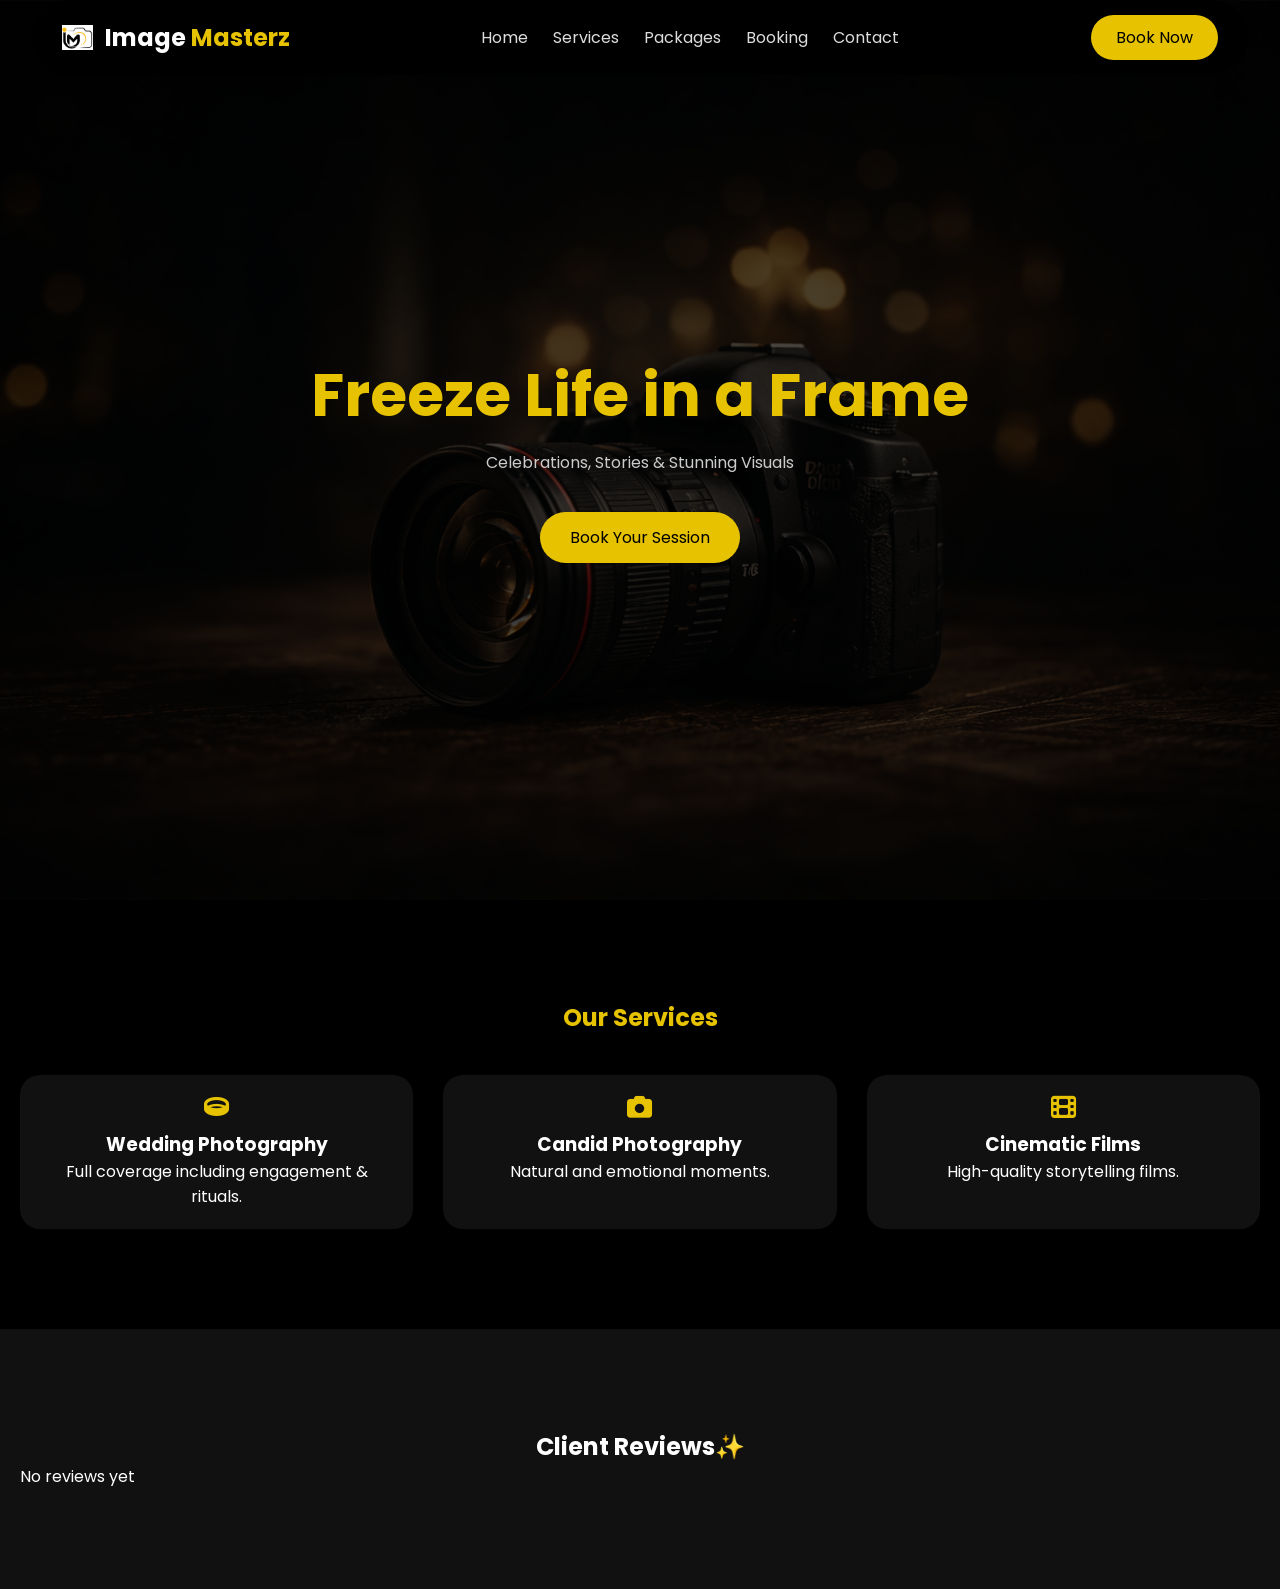
<file: index.html>
<!DOCTYPE html>
<html lang="en">
<head>
<meta charset="UTF-8">
<title>Image Masterz | Premium Photography</title>
<meta name="viewport" content="width=device-width, initial-scale=1.0">

<link href="https://fonts.googleapis.com/css2?family=Poppins:wght@300;400;600;700&display=swap" rel="stylesheet">
<link rel="stylesheet" href="https://cdnjs.cloudflare.com/ajax/libs/font-awesome/6.5.0/css/all.min.css"/>

<style>
* {margin:0; padding:0; box-sizing:border-box; font-family:"Poppins",sans-serif;}
body {background:#000; color:#fff; overflow-x:hidden;}
a {text-decoration:none;}

/* NAVBAR */
.navbar {
  position: fixed;
  top:0; left:50%;
  transform:translateX(-50%);
  width:95%;
  padding:15px 30px;
  background: rgba(0,0,0,0.85);
  border-radius:50px;
  display:flex;
  justify-content:space-between;
  align-items:center;
  z-index:1000;
  flex-wrap: wrap;
}

.logo {display:flex; align-items:center; gap:12px;}
.logo img {max-height:25px;}
.logo span {color:#E6C200;}

.nav-menu {display:flex; gap:25px;}
.nav-menu a {color:#ddd;}
.nav-menu a:hover {color:#E6C200;}

.nav-btn {
  padding:10px 25px;
  border-radius:30px;
  background:#E6C200;
  color:#000;
}

/* HERO */
.hero {
  min-height:100vh;
  display:flex;
  align-items:center;
  justify-content:center;
  background:url("camera.png") center/cover no-repeat;
  position:relative;
}
.hero::before {
  content:"";
  position:absolute;
  inset:0;
  background:rgba(0,0,0,0.7);
}
.hero-text {position:relative; text-align:center;}
.hero-text h1 {font-size:60px; color:#E6C200;}
.hero-text p {margin-top:10px; color:#ccc;}
.hero-text .btn {
  margin-top:20px;
  padding:14px 30px;
  border-radius:30px;
  background:#E6C200;
  color:black;
}

/* SECTION */
.section {padding:100px 20px;}
.section h2 {color:#E6C200; text-align:center; margin-bottom:40px;}

.grid {
  display:grid;
  grid-template-columns:repeat(auto-fit,minmax(250px,1fr));
  gap:30px;
}

.card {
  background:#111;
  padding:20px;
  border-radius:20px;
  text-align:center;
}

.card i {color:#E6C200; font-size:25px; margin-bottom:10px;}

/* REVIEWS */
.review-section {padding:100px 20px; background:#111; text-align:center;}
.review-cards {display:flex; gap:25px; overflow-x:auto;}
.review-card {
  min-width:280px;
  background:#222;
  padding:20px;
  border-radius:20px;
}
.stars {color:#E6C200;}

/* 🔥 MOBILE FIX ONLY */
@media (max-width:768px) {

  .hero-text h1 { font-size:30px; }
  .hero-text p { font-size:14px; }

  /* FIX NAVBAR */
  .navbar {
    flex-direction: row;
    padding:10px 15px;
  }

  .nav-menu {
    overflow-x: auto;
    white-space: nowrap;
    flex-wrap: nowrap;
    gap:15px;
    width:100%;
  }

  .nav-menu a {
    display:inline-block;
    font-size:14px;
  }

  .nav-btn {
    display:none;
  }

  /* REVIEW FIX */
  .review-cards {
    gap:15px;
    scroll-snap-type: x mandatory;
  }

  .review-card {
    min-width:250px;
    scroll-snap-align:start;
  }
}
</style>
</head>

<body>

<header class="navbar">
  <div class="logo">
    <img src="logo.jpeg">
    <h2>Image <span>Masterz</span></h2>
  </div>

  <nav class="nav-menu">
    <a href="#">Home</a>
    <a href="Services.html">Services</a>
    <a href="packages.html">Packages</a>
    <a href="booking.html">Booking</a>
    <a href="contact.html">Contact</a>
  </nav>

  <a href="booking.html" class="nav-btn">Book Now</a>
</header>

<section class="hero">
  <div class="hero-text">
    <h1>Freeze Life in a Frame</h1>
    <p>Celebrations, Stories & Stunning Visuals</p> <br> <br>
    <a href="booking.html" class="btn">Book Your Session</a>
  </div>
</section>

<section class="section">
<h2>Our Services</h2>

<div class="grid">
  <div class="card">
    <i class="fa-solid fa-ring"></i>
    <h3>Wedding Photography</h3>
    <p>Full coverage including engagement & rituals.</p>
  </div>

  <div class="card">
    <i class="fa-solid fa-camera"></i>
    <h3>Candid Photography</h3>
    <p>Natural and emotional moments.</p>
  </div>

  <div class="card">
    <i class="fa-solid fa-film"></i>
    <h3>Cinematic Films</h3>
    <p>High-quality storytelling films.</p>
  </div>
</div>
</section>

<section class="review-section">
<h2>Client Reviews✨</h2>
<div class="review-cards" id="review-list"></div>
</section>

<script>
function loadReviews() {
  let container = document.getElementById("review-list");
  let reviews = JSON.parse(localStorage.getItem("reviews") || "[]");

  if(reviews.length===0){
    container.innerHTML="<p>No reviews yet</p>";
    return;
  }

  reviews.forEach(r=>{
    let stars="⭐".repeat(r.stars);
    container.innerHTML+=`
      <div class="review-card">
        <h4>${r.name}</h4>
        <div class="stars">${stars}</div>
        <p>${r.text}</p>
      </div>
    `;
  });
}
loadReviews();
</script>

</body>
</html>
</file>
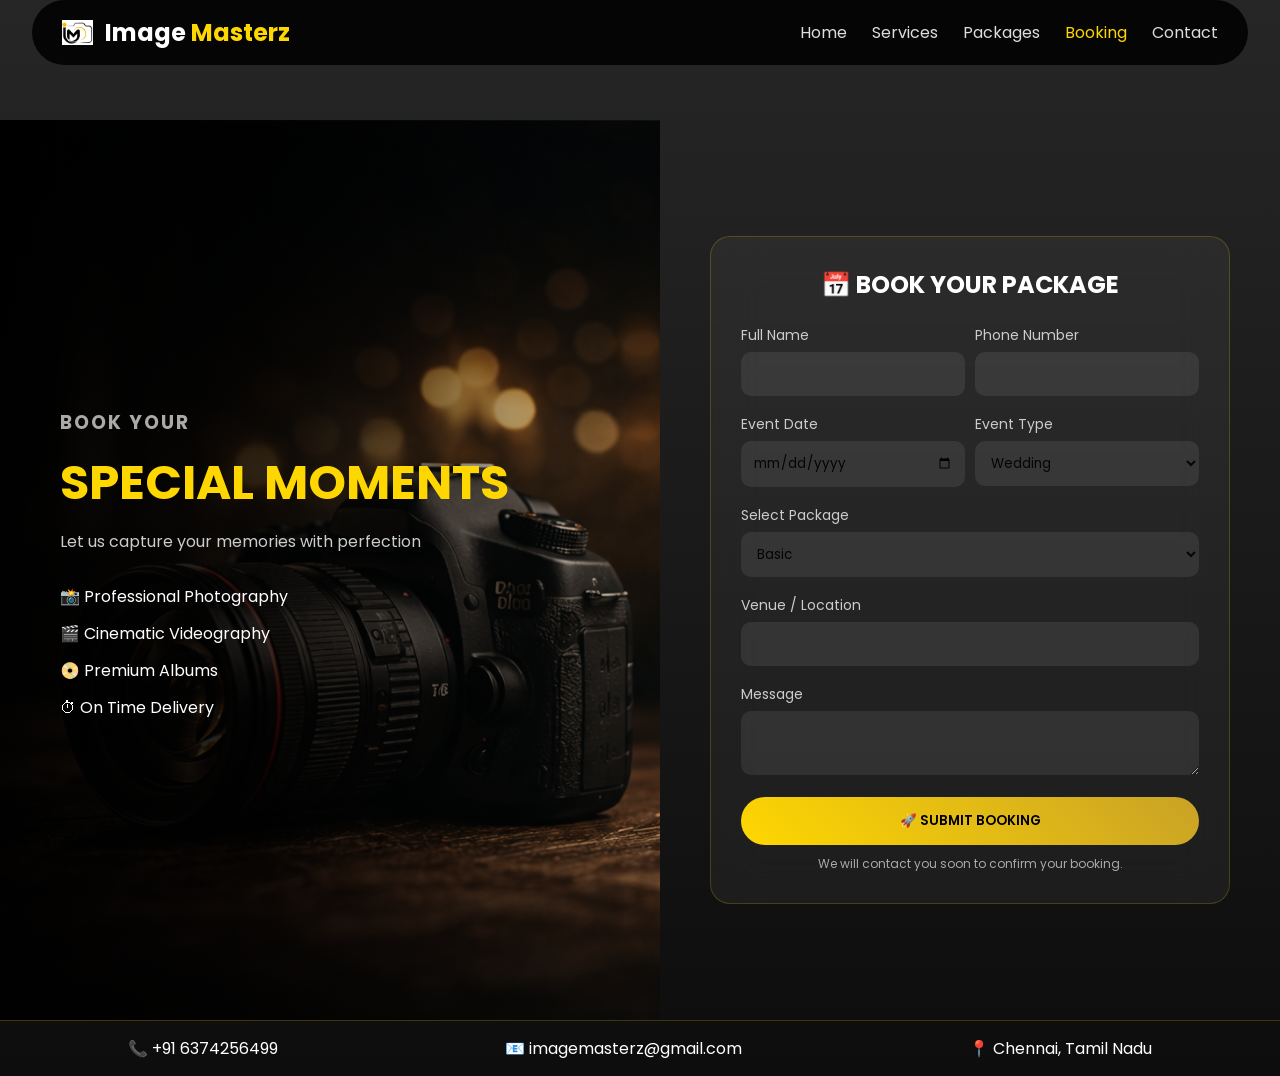
<file: booking.html>
<!doctype html>
<html lang="en">
<head>
<meta charset="UTF-8">
<title>Image Masterz | Booking</title>
<meta name="viewport" content="width=device-width, initial-scale=1.0">

<link href="https://fonts.googleapis.com/css2?family=Poppins:wght@300;400;600;700&display=swap" rel="stylesheet">

<style>
*{margin:0;padding:0;box-sizing:border-box;font-family:'Poppins',sans-serif;}

body{
  padding-top:120px;
 background:linear-gradient(rgba(0,0,0,0.85),rgba(0,0,0,0.95));
  color:#fff;
}

/* NAVBAR */
.navbar{
  position:fixed;
  top:0;
  left:50%;
  transform:translateX(-50%);
  width:95%;
  padding:15px 30px;
  border-radius:50px;
  background:rgba(0,0,0,0.85);
  display:flex;
  justify-content:space-between;
  align-items:center;
  z-index:1000;
  flex-wrap:wrap;
}

.logo{
  display:flex;
  align-items:center;
  gap:12px;
}
.logo img{
  max-height:25px;
}

.nav-center{
  display:flex;
  gap:25px;
}

.nav-center a{
  color:#ddd;
  text-decoration:none;
}

.nav-center a.active,
.nav-center a:hover{
  color:#ffd700;
}

/* MAIN */
.main{
  display:flex;
  min-height:100vh;
}

/* LEFT SIDE */
.left{
  flex:1;
  position:relative;
  display:flex;
  align-items:center;
  padding:60px;

  background:url("camera.png") center/cover no-repeat;
}

/* OVERLAY */
.left::before{
  content:"";
  position:absolute;
  inset:0;
  background: linear-gradient(
    to right,
    rgba(0,0,0,0.95) 0%,
    rgba(0,0,0,0.8) 40%,
    rgba(0,0,0,0.4) 70%,
    transparent 100%
  );
}

.left-content{
  position:relative;
  z-index:2;
  max-width:500px;
}

.left h3{
  color:#aaa;
  letter-spacing:2px;
}

.left h1{
  font-size:48px;
  color:#ffd700;
  margin:10px 0;
}

.left p{
  color:#ccc;
  margin-bottom:30px;
}

.features div{
  margin:12px 0;
}

/* RIGHT */
.right{
  flex:1;
  display:flex;
  justify-content:center;
  align-items:center;
  padding:40px;
}

.form-container{
  width:100%;
  max-width:520px;
  padding:30px;
  border-radius:20px;
  background:rgba(255,255,255,0.05);
  backdrop-filter:blur(25px);
  border:1px solid rgba(255,215,0,0.2);
}

.form-container h2{
  text-align:center;
  margin-bottom:20px;
}

/* FORM */
.input-row{
  display:flex;
  gap:10px;
}

.input-group{
  margin-bottom:15px;
  flex:1;
}

.input-group label{
  font-size:14px;
  color:#ccc;
}

.input-group input,
.input-group select,
.input-group textarea{
  width:100%;
  margin-top:5px;
  padding:12px;
  border-radius:10px;
  border:none;
  background:rgba(255,255,255,0.08);
  color:rgb(5, 5, 5);
}

button{
  width:100%;
  padding:14px;
  border-radius:25px;
  border:none;
  background:linear-gradient(45deg,#ffd700,#c9a227);
  color:black;
  font-weight:600;
  cursor:pointer;
}

.note{
  text-align:center;
  font-size:12px;
  color:#aaa;
  margin-top:10px;
}

/* FOOTER */
.footer{
  display:flex;
  justify-content:space-around;
  padding:15px;
  border-top:1px solid rgba(255,215,0,0.2);
  flex-wrap:wrap;
}

/* 🔥 TABLET */
@media (max-width:1024px){
  .main{
    flex-direction:column;
  }
}

/* 🔥 MOBILE */
@media (max-width:768px){

  .navbar{
    padding:10px 15px;
    flex-direction:row;
  }

  .nav-center{
    overflow-x:auto;
    white-space:nowrap;
    flex-wrap:nowrap;
    gap:15px;
    width:100%;
    margin-top:10px;
  }

  .nav-center a{
    display:inline-block;
    font-size:14px;
  }

  .main{
    flex-direction:column;
  }

  .left{
    height:300px;
    padding:20px;
    background-position:center;
  }

  .left h1{
    font-size:28px;
  }

  .input-row{
    flex-direction:column;
  }

  .right{
    padding:20px;
  }
}
</style>
</head>

<body>

<header class="navbar">
  <div class="logo">
    <img src="logo.jpeg">
    <h2>Image <span style="color:#ffd700;">Masterz</span></h2>
  </div>

  <div class="nav-center">
    <a href="index.html">Home</a>
    <a href="Services.html">Services</a>
    <a href="packages.html">Packages</a>
    <a class="active">Booking</a>
    <a href="contact.html">Contact</a>
  </div>
</header>

<div class="main">

  <!-- LEFT -->
  <div class="left">
    <div class="left-content">
      <h3>BOOK YOUR</h3>
      <h1>SPECIAL MOMENTS</h1>
      <p>Let us capture your memories with perfection</p>

      <div class="features">
        <div>📸 Professional Photography</div>
        <div>🎬 Cinematic Videography</div>
        <div>📀 Premium Albums</div>
        <div>⏱ On Time Delivery</div>
      </div>
    </div>
  </div>

  <!-- RIGHT -->
  <div class="right">
    <div class="form-container">
      <h2>📅 BOOK YOUR PACKAGE</h2>

      <!-- ✅ CHANGED ONLY THIS -->
      <form onsubmit="sendWhatsApp(); return false;">

        <div class="input-row">
          <div class="input-group">
            <label>Full Name</label>
            <input type="text" name="Name" required>
          </div>

          <div class="input-group">
            <label>Phone Number</label>
            <input type="text" name="Phone" required>
          </div>
        </div>

        <div class="input-row">
          <div class="input-group">
            <label>Event Date</label>
            <input type="date" name="Date" required>
          </div>

          <div class="input-group">
            <label>Event Type</label>
            <select name="Event">
              <option>Wedding</option>
              <option>Birthday</option>
              <option>Corporate</option>
            </select>
          </div>
        </div>

        <div class="input-group">
          <label>Select Package</label>
          <select name="Package">
            <option>Basic</option>
            <option>Standard</option>
            <option>Premium</option>
            <option>Elite</option>
          </select>
        </div>

        <div class="input-group">
          <label>Venue / Location</label>
          <input type="text" name="Location">
        </div>

        <div class="input-group">
          <label>Message</label>
          <textarea name="Message"></textarea>
        </div>

        <button type="submit">🚀 SUBMIT BOOKING</button>
        <p class="note">We will contact you soon to confirm your booking.</p>

      </form>
    </div>
  </div>

</div>

<div class="footer">
  <div>📞 +91 6374256499</div>
  <div>📧 imagemasterz@gmail.com</div>
  <div>📍 Chennai, Tamil Nadu</div>
</div>

<!-- ✅ WHATSAPP SCRIPT -->
<script>
function sendWhatsApp() {
  let name = document.querySelector('input[name="Name"]').value;
  let phone = document.querySelector('input[name="Phone"]').value;
  let date = document.querySelector('input[name="Date"]').value;
  let event = document.querySelector('select[name="Event"]').value;
  let pack = document.querySelector('select[name="Package"]').value;
  let location = document.querySelector('input[name="Location"]').value;
  let message = document.querySelector('textarea[name="Message"]').value;

  let text = 
`📸 New Booking Request
👤 Name: ${name}
📞 Phone: ${phone}
📅 Date: ${date}
🎉 Event: ${event}
📦 Package: ${pack}
📍 Location: ${location}
📝 Message: ${message}`;

  let url = "https://wa.me/916374256499?text=" + encodeURIComponent(text);

  window.open(url, "_blank");
}
</script>

</body>
</html>
</file>
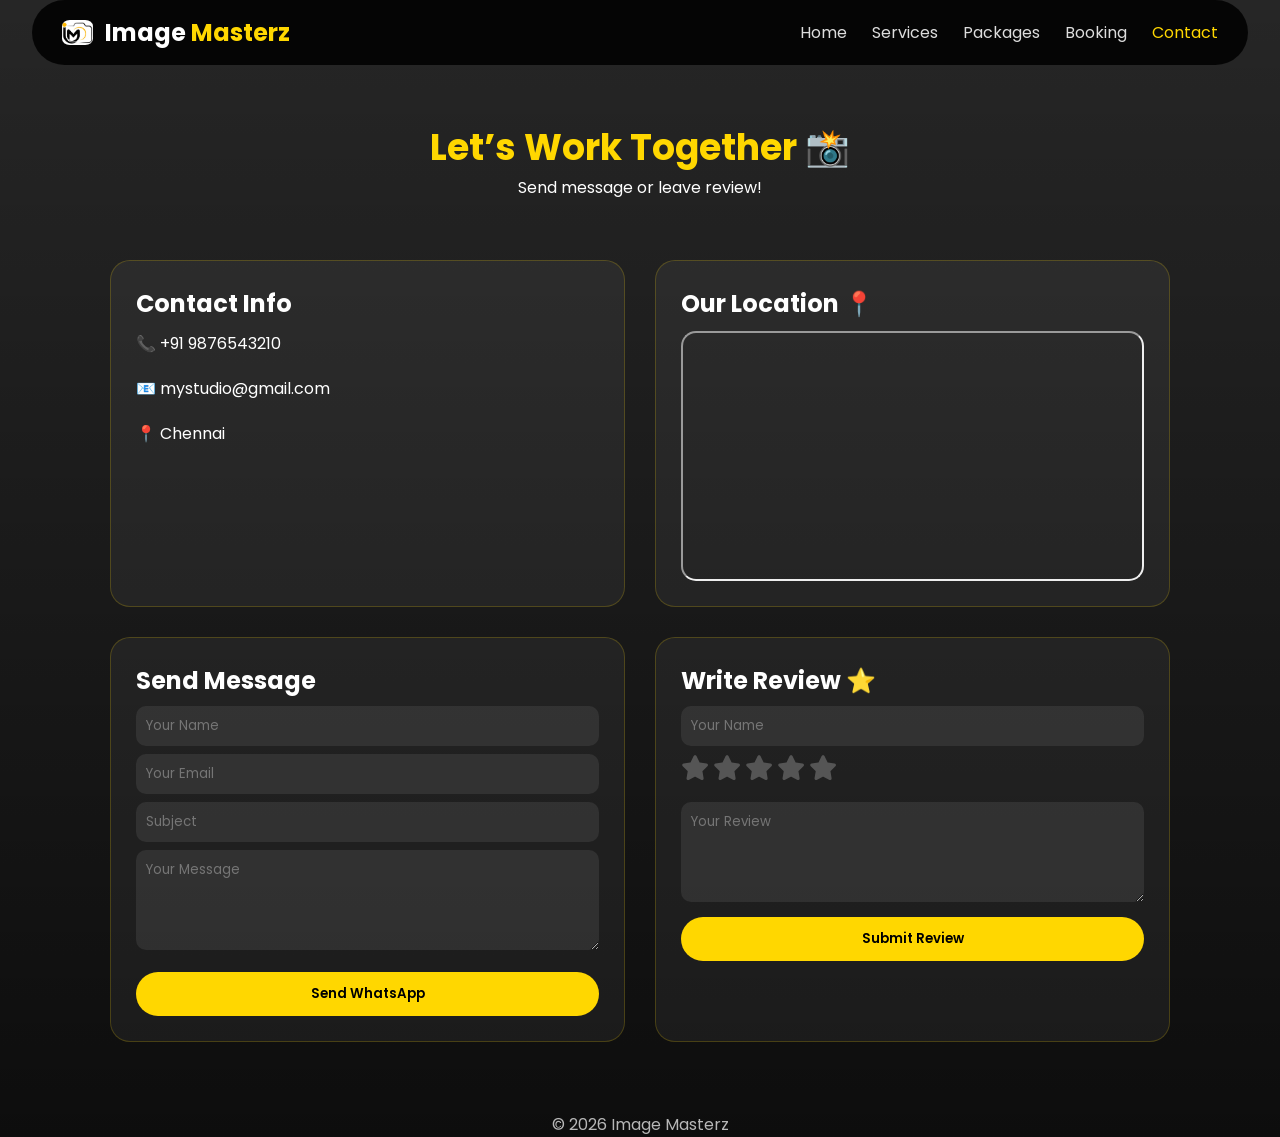
<file: contact.html>
<!doctype html>
<html lang="en">
<head>
<meta charset="UTF-8" />
<title>Contact | Image Masterz</title>
<meta name="viewport" content="width=device-width, initial-scale=1.0" />

<link href="https://fonts.googleapis.com/css2?family=Poppins:wght@300;400;600;700&display=swap" rel="stylesheet" />
<link rel="stylesheet" href="https://cdnjs.cloudflare.com/ajax/libs/font-awesome/6.5.0/css/all.min.css" />

<style>
* {
  margin:0;
  padding:0;
  box-sizing:border-box;
  font-family:'Poppins',sans-serif;
}

body{
  padding-top:120px;
  background:linear-gradient(rgba(0,0,0,0.85), rgba(0,0,0,0.95));
  background-size:cover;
  background-position:center;
  color:white;
}

/* NAVBAR (COMMON) */
.navbar{
  position:fixed;
  top:0;
  left:50%;
  transform:translateX(-50%);
  width:95%;
  padding:15px 30px;
  background:rgba(0,0,0,0.85);
  border-radius:50px;
  display:flex;
  justify-content:space-between;
  align-items:center;
  z-index:1000;
  flex-wrap:wrap;
}

.logo{
  display:flex;
  align-items:center;
  gap:12px;
}

.logo img{
  max-height:25px;
  border-radius:25%;
}

.nav-center{
  display:flex;
  gap:25px;
}

.nav-center a{
  text-decoration:none;
  color:#ddd;
}

.nav-center a.active,
.nav-center a:hover{
  color:gold;
}

/* HERO */
.hero{
  text-align:center;
  margin-bottom:40px;
}

.hero h1{
  font-size:36px;
  color:gold;
}

/* GRID (DESKTOP PERFECT ALIGN) */
.grid{
  display:grid;
  grid-template-columns:repeat(2, 1fr);
  gap:30px;
  max-width:1100px;
  margin:auto;
  padding:20px;
}

.box{
  padding:25px;
  border-radius:20px;
  background:rgba(255,255,255,0.05);
  border:1px solid rgba(255,215,0,0.2);
  display:flex;
  flex-direction:column;
  justify-content:flex-start;
}

/* CONTACT TEXT */
.contact-item{
  margin:10px 0;
}

/* INPUT */
.box input,
.box textarea{
  width:100%;
  margin-top:8px;
  padding:10px;
  border-radius:10px;
  border:none;
  background:rgba(255,255,255,0.08);
  color:white;
}

.box textarea{
  min-height:100px;
}

/* BUTTON */
.box button{
  width:100%;
  padding:12px;
  margin-top:15px;
  border:none;
  border-radius:25px;
  background:gold;
  color:black;
  font-weight:600;
  cursor:pointer;
}

/* RATING */
.rating{
  margin:10px 0;
}

.rating i{
  font-size:25px;
  color:#555;
  cursor:pointer;
}

.rating i.active{
  color:gold;
}

/* MAP */
iframe{
  border-radius:15px;
  margin-top:10px;
  width:100%;
  height:250px;
}

/* FOOTER */
.footer{
  text-align:center;
  margin-top:50px;
  opacity:0.7;
}

/* 🔥 TABLET */
@media (max-width:1024px){
  .grid{
    grid-template-columns:1fr;
    max-width:700px;
  }
}

/* 🔥 MOBILE (MATCH INDEX) */
@media (max-width:768px){

  .navbar{
    padding:10px 15px;
    flex-direction:row;
  }

  .nav-center{
    overflow-x:auto;
    white-space:nowrap;
    flex-wrap:nowrap;
    gap:15px;
    width:100%;
    margin-top:10px;
  }

  .nav-center a{
    display:inline-block;
    font-size:14px;
  }

  .hero h1{
    font-size:28px;
  }

  .grid{
    display:flex;
    flex-direction:column;
    gap:20px;
    padding:15px;
  }
}
</style>
</head>

<body>

<header class="navbar">
  <div class="logo">
    <img src="logo.jpeg" />
    <h2>Image <span style="color:gold;">Masterz</span></h2>
  </div>

  <div class="nav-center">
    <a href="index.html">Home</a>
    <a href="services.html">Services</a>
    <a href="packages.html">Packages</a>
    <a href="booking.html">Booking</a>
    <a href="#" class="active">Contact</a>
  </div>
</header>

<div class="hero">
  <h1>Let’s Work Together 📸</h1>
  <p>Send message or leave review!</p>
</div>

<div class="grid">

<!-- Contact -->
<div class="box">
  <h2>Contact Info</h2>
  <div class="contact-item">📞 +91 9876543210</div>
  <div class="contact-item">📧 mystudio@gmail.com</div>
  <div class="contact-item">📍 Chennai</div>
</div>

<!-- Map -->
<div class="box">
  <h2>Our Location 📍</h2>
  <iframe src="https://www.google.com/maps?q=Chennai&output=embed"></iframe>
</div>

<!-- WhatsApp -->
<div class="box">
  <h2>Send Message</h2>
  <form onsubmit="sendWhatsApp(); return false;">
    <input type="text" id="name" placeholder="Your Name" required />
    <input type="email" id="email" placeholder="Your Email" required />
    <input type="text" id="subject" placeholder="Subject" required />
    <textarea id="message" placeholder="Your Message"></textarea>
    <button type="submit">Send WhatsApp</button>
  </form>
</div>

<!-- Review -->
<div class="box">
  <h2>Write Review ⭐</h2>

  <input type="text" id="rname" placeholder="Your Name" />

  <div class="rating" id="rating">
    <i onclick="rate(1)" class="fa-solid fa-star"></i>
    <i onclick="rate(2)" class="fa-solid fa-star"></i>
    <i onclick="rate(3)" class="fa-solid fa-star"></i>
    <i onclick="rate(4)" class="fa-solid fa-star"></i>
    <i onclick="rate(5)" class="fa-solid fa-star"></i>
  </div>

  <textarea id="rtext" placeholder="Your Review"></textarea>

  <button onclick="saveReview()">Submit Review</button>
</div>

</div>

<footer class="footer">© 2026 Image Masterz</footer>

<script>
function sendWhatsApp() {
  let name = document.getElementById("name").value;
  let email = document.getElementById("email").value;
  let subject = document.getElementById("subject").value;
  let message = document.getElementById("message").value;

  let text = `Name: ${name}\nEmail: ${email}\nSubject: ${subject}\nMessage: ${message}`;
  let url = "https://wa.me/919876543210?text=" + encodeURIComponent(text);

  window.open(url, "_blank");
}

let ratingValue = 0;

function rate(v) {
  ratingValue = v;
  let stars = document.querySelectorAll("#rating i");
  stars.forEach((s, i) => s.classList.toggle("active", i < v));
}

function saveReview() {
  let name = document.getElementById("rname").value;
  let text = document.getElementById("rtext").value;

  if (ratingValue === 0) {
    alert("Select star rating!");
    return;
  }

  if (!name || !text) {
    alert("Fill all fields!");
    return;
  }

  let reviews = JSON.parse(localStorage.getItem("reviews") || "[]");
  reviews.push({ name, text, stars: ratingValue });
  localStorage.setItem("reviews", JSON.stringify(reviews));

  let form = document.createElement("form");
  form.action = "https://formsubmit.co/haribca40@gmail.com";
  form.method = "POST";

  form.innerHTML = `
    <input type="hidden" name="_subject" value="New Review">
    <input type="hidden" name="_template" value="table">
    <input type="hidden" name="_captcha" value="false">
    <input type="hidden" name="_next" value="index.html">

    <input type="text" name="Name" value="${name}">
    <input type="text" name="Rating" value="${ratingValue}/5">
    <input type="text" name="Review" value="${text}">
  `;

  document.body.appendChild(form);

  alert("Review submitted successfully!");
  form.submit();
}
</script>

</body>
</html>
</file>
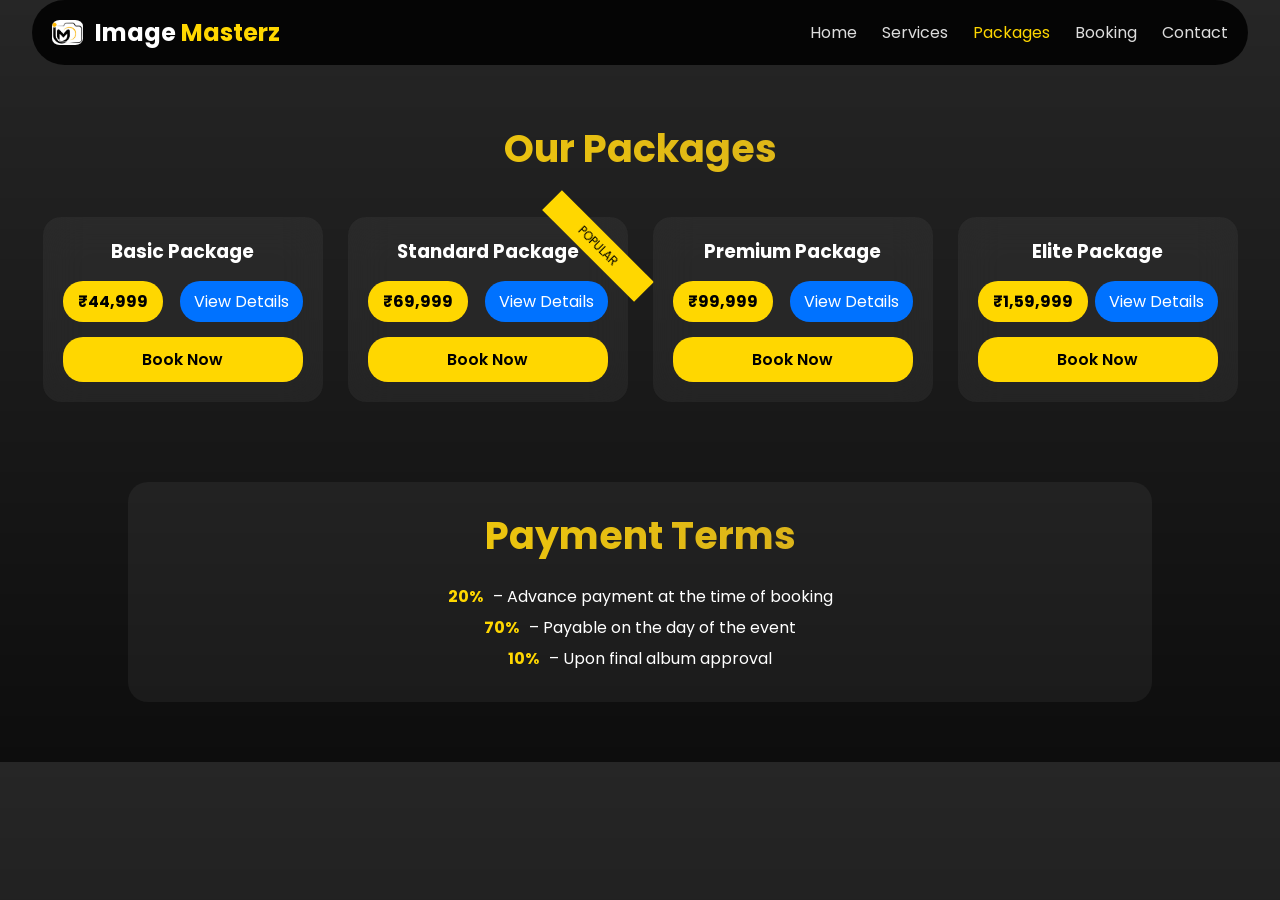
<file: packages.html>
<!doctype html>
<html lang="en">
<head>
<meta charset="UTF-8">
<meta name="viewport" content="width=device-width, initial-scale=1.0">
<title>Packages</title>

<link href="https://fonts.googleapis.com/css2?family=Poppins:wght@300;400;600;700&display=swap" rel="stylesheet">

<style>
*{
  margin:0;
  padding:0;
  box-sizing:border-box;
  font-family:'Poppins',sans-serif;
}

body{
  padding-top:120px;
  background:linear-gradient(rgba(0,0,0,0.85),rgba(0,0,0,0.95));
  background-size:cover;
  color:#fff;
}

/* NAVBAR */
.navbar{
  position:fixed;
  top:0;
  left:50%;
  transform:translateX(-50%);
  width:95%;
  padding:15px 20px;
  border-radius:50px;
  background:rgba(0,0,0,0.85);
  display:flex;
  justify-content:space-between;
  align-items:center;
  z-index:1000;
  flex-wrap:wrap;
}

.logo{
  display:flex;
  align-items:center;
  gap:12px;
}

.logo img{
  width:auto;
  max-height:25px;
  border-radius:25%;
}

.logo span{
  color:#ffd700;
}

/* NAV LINKS */
.nav-center{
  display:flex;
  gap:25px;
}

.nav-center a{
  color:#ddd;
  text-decoration:none;
}

.nav-center a.active,
.nav-center a:hover{
  color:#ffd700;
}

/* TITLE */
.main{
  text-align:center;
}

.main h2{
  font-size:38px;
  margin-bottom:20px;
  background:linear-gradient(90deg,#ffd700,#c9a227);
  -webkit-background-clip:text;
  -webkit-text-fill-color:transparent;
}

/* CARDS */
.packages{
  display:flex;
  flex-wrap:wrap;
  justify-content:center;
  gap:25px;
  padding:20px;
}

.card{
  width:280px;
  padding:20px;
  border-radius:18px;
  background:rgba(255,255,255,0.05);
  backdrop-filter:blur(20px);
  transition:.4s;
  position:relative;
}

.card:hover{
  transform:translateY(-10px) scale(1.03);
  box-shadow:0 0 25px rgba(255,215,0,0.4);
}

.card:nth-child(2)::after{
  content:"POPULAR";
  position:absolute;
  top:15px;
  right:-35px;
  background:#ffd700;
  color:#000;
  padding:5px 40px;
  transform:rotate(45deg);
  font-size:12px;
}

/* TOP ROW */
.top-row{
  display:flex;
  justify-content:space-between;
  align-items:center;
  margin:15px 0;
}

.price{
  background:#ffd700;
  color:#000;
  padding:8px 15px;
  border-radius:20px;
  font-weight:bold;
}

.view-btn{
  background:#0072ff;
  padding:8px 14px;
  border-radius:20px;
  cursor:pointer;
}

/* BUTTON */
.book-btn{
  margin-top:15px;
  display:block;
  text-align:center;
  padding:10px;
  border-radius:20px;
  background:#ffd700;
  color:#000;
  text-decoration:none;
  font-weight:600;
}

/* PAYMENT */
.payment{
  margin:60px auto;
  width:80%;
  padding:25px;
  border-radius:20px;
  background:rgba(255,255,255,0.05);
  text-align:center;
}

.payment h2{
  color:#ffd700;
}

.payment p{
  display:flex;
  justify-content:center;
  gap:10px;
  margin:6px 0;
}

/* MODAL */
.modal{
  position:fixed;
  top:0;
  left:0;
  width:100%;
  height:100%;
  background:rgba(0,0,0,0.85);
  display:flex;
  align-items:center;
  justify-content:center;
  opacity:0;
  visibility:hidden;
  transition:0.3s;
  padding:20px;
}

.modal.show{
  opacity:1;
  visibility:visible;
}

.modal-content{
  background:rgba(255,255,255,0.05);
  backdrop-filter:blur(20px);
  border-radius:20px;
  max-width:500px;
  width:100%;
  padding:20px;
  position:relative;
  color:#fff;
}

.close-btn{
  position:absolute;
  top:10px;
  right:15px;
  font-size:22px;
  cursor:pointer;
  font-weight:bold;
}

.modal-content ul{
  margin-top:10px;
  padding-left:20px;
}

/* 🔥 MOBILE FIX (ONLY ADDITION) */
@media(max-width:768px){

  /* NAVBAR FIX LIKE INDEX */
  .navbar{
    padding:10px 15px;
  }

  .nav-center{
    overflow-x:auto;
    white-space:nowrap;
    flex-wrap:nowrap;
    gap:15px;
    width:100%;
    margin-top:10px;
  }

  .nav-center a{
    display:inline-block;
    font-size:14px;
  }

  /* CARDS */
  .card{
    width:90%;
  }

  .top-row{
    flex-direction:column;
    gap:10px;
  }

  /* PAYMENT */
  .payment{
    width:95%;
  }

  /* MODAL */
  .modal-content{
    width:95%;
  }
}
</style>
</head>

<body>

<header class="navbar">
   <div class="logo">
    <img src="logo.jpeg" alt="Image Masterz Logo">
    <h2>Image <span>Masterz</span></h2>
  </div>

  <div class="nav-center">
    <a href="index.html">Home</a>
    <a href="Services.html">Services</a>
    <a class="active">Packages</a>
    <a href="booking.html">Booking</a>
    <a href="contact.html">Contact</a>
  </div>
</header>

<div class="main">
<h2>Our Packages</h2>

<div class="packages">

<!-- 🔥 YOUR FULL ORIGINAL CARDS (UNCHANGED) -->

<!-- BASIC -->
<div class="card" data-package="Basic Package">
<h3>Basic Package</h3>
<div class="top-row">
<div class="price">₹44,999</div>
<div class="view-btn">View Details</div>
</div>
<a href="booking.html" class="book-btn">Book Now</a>
<div class="details-content" style="display:none">
<p><b style="color: #ffd700;">Description:</b> Covers your event with professional photographer & videographer. Capture rituals, candid moments and emotions. Select up to 300 photos. Includes 80-page premium album</p>
<ul>
<li>Traditional Photo - 1</li>
<li>Traditional Video - 1</li>
<li>Album (80 pages)</li>
<li>Video with pendrive</li>
<li>Family Frame - 2</li>
</ul>
</div>
</div>

<!-- STANDARD -->
<div class="card" data-package="Standard Package">
<h3>Standard Package</h3>
<div class="top-row">
<div class="price">₹69,999</div>
<div class="view-btn">View Details</div>
</div>
<a href="booking.html" class="book-btn">Book Now</a>
<div class="details-content" style="display:none">
<p><b style="color: #ffd700;">Description:</b> Includes traditional + candid coverage. Capture all rituals and emotions. Select up to 400 photos. Premium 100-page album with professional editing.</p>
<ul>
<li>Traditional Photo - 1</li>
<li>Traditional Video - 1</li>
<li>Candid Photo - 1</li>
<li>Album (100 pages)</li>
<li>Video with pendrive</li>
<li>Family Frame - 2</li>
<li>Couple Calendar - 2</li>
</ul>
</div>
</div>

<!-- PREMIUM -->
<div class="card" data-package="Premium Package">
<h3>Premium Package</h3>
<div class="top-row">
<div class="price">₹99,999</div>
<div class="view-btn">View Details</div>
</div>
<a href="booking.html" class="book-btn">Book Now</a>
<div class="details-content" style="display:none">
<p><b style="color: #ffd700;">Description:</b> Premium coverage with cinematic storytelling. Capture rituals, candid moments and creativity. Select up to 500 photos. Luxury album with high-end finishing.</p>
<ul>
<li>Traditional Photo - 1</li>
<li>Traditional Video - 1</li>
<li>Candid Photo - 1</li>
<li>Candid Video - 1</li>
<li>Album (120 pages)</li>
<li>Video with pendrive</li>
<li>Candid Video Out</li>
<li>Insta Reels - 2</li>
<li>Family Frame - 3</li>
<li>Couple Calendar - 2</li>
</ul>
</div>
</div>

<!-- ELITE -->
<div class="card" data-package="Elite Package">
<h3>Elite Package</h3>
<div class="top-row">
<div class="price">₹1,59,999</div>
<div class="view-btn">View Details</div>
</div>
<a href="booking.html" class="book-btn">Book Now</a>
<div class="details-content" style="display:none">
<p><b style="color: #ffd700;">Description:</b> Complete luxury wedding coverage. Includes pre/post wedding shoots, drone coverage and cinematic edits. High-end albums and premium deliverables for lifetime memories.</p>
<ul>
<li>Traditional Photo - 1</li>
<li>Traditional Video - 1</li>
<li>Candid Photo - 1</li>
<li>Candid Video - 1</li>
<li>Drone (Helicam)</li>
<li>Pre/Post Wedding Shoot</li>
<li>Album (120 pages)</li>
<li>Outdoor Album (60 pages)</li>
<li>Video with pendrive</li>
<li>Candid Video Out</li>
<li>Insta Reels</li>
<li>Family Frame - 3</li>
<li>Couple Calendar - 2</li>
</ul>
</div>
</div>

</div>

<div class="payment">
<h2>Payment Terms</h2>
<p><b style="color: #ffd700;">20%</b> – Advance payment at the time of booking</p>
<p><b style="color: #ffd700;">70%</b> – Payable on the day of the event</p>
<p><b style="color: #ffd700;">10%</b> – Upon final album approval</p>
</div>

</div>

<!-- MODAL -->
<div class="modal" id="modal">
  <div class="modal-content">
    <span class="close-btn">&times;</span>
    <div id="modal-body"></div>
  </div>
</div>

<script>
const modal = document.getElementById("modal");
const modalBody = document.getElementById("modal-body");

document.querySelectorAll(".view-btn").forEach(btn=>{
  btn.addEventListener("click",()=>{
    const card = btn.closest(".card");
    const content = card.querySelector(".details-content").innerHTML;
    modalBody.innerHTML = content;
    modal.classList.add("show");
  });
});

document.querySelector(".close-btn").onclick=()=>modal.classList.remove("show");

window.onclick=(e)=>{
  if(e.target===modal) modal.classList.remove("show");
};
</script>

</body>
</html>
</file>
